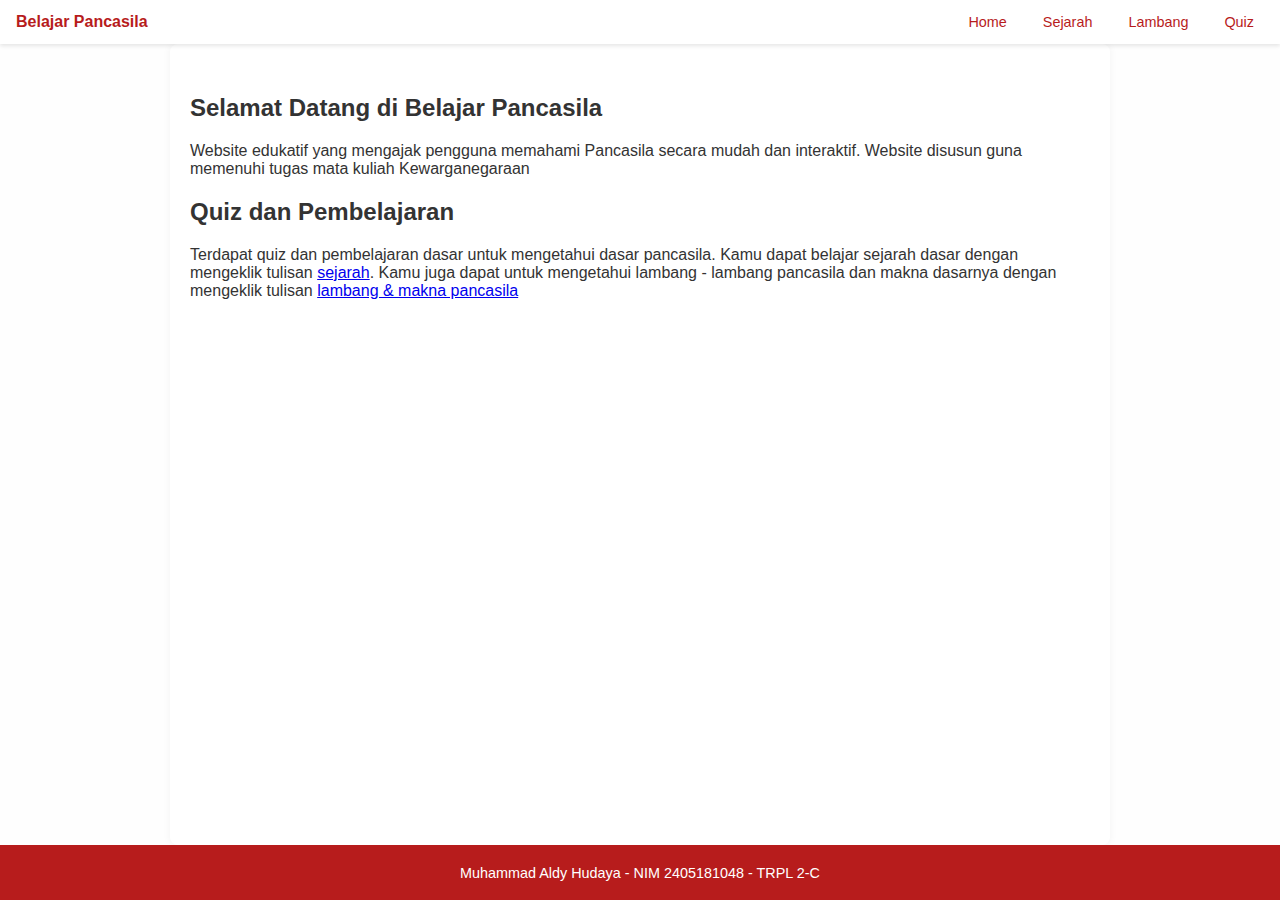
<file: index.html>
<!DOCTYPE html>
<html lang="id">
<head>
  <meta charset="UTF-8">
  <meta name="viewport" content="width=device-width, initial-scale=1.0">
  <title>Belajar Pancasila - Home</title>
  <link rel="stylesheet" href="style.css">
</head>
<body>

  <nav>
  <div class="brand">Belajar Pancasila</div>
  <div class="nav-links">
    <a href="index.html">Home</a>
    <a href="sejarah.html">Sejarah</a>
    <a href="lambang.html">Lambang</a>
    <a href="quiz.html">Quiz</a>
    
  </div>
</nav>

  <main>
    <section>
      <h2>Selamat Datang di Belajar Pancasila</h2>
      <p>Website edukatif yang mengajak pengguna memahami Pancasila secara mudah dan interaktif. Website disusun guna memenuhi tugas mata kuliah Kewarganegaraan</p>
      <h2>Quiz dan Pembelajaran</h2>
      <p>Terdapat quiz dan pembelajaran dasar untuk mengetahui dasar pancasila. Kamu dapat belajar sejarah dasar dengan mengeklik tulisan <a href="sejarah.html">sejarah</a>.
      Kamu juga dapat untuk mengetahui lambang - lambang pancasila dan makna dasarnya dengan mengeklik tulisan <a href="lambang.html">lambang & makna pancasila</a> </p>
    </section>
  </main>

  <footer>
    <p>Muhammad Aldy Hudaya - NIM 2405181048 - TRPL 2-C</p>
  </footer>
</body>
</html>
</file>
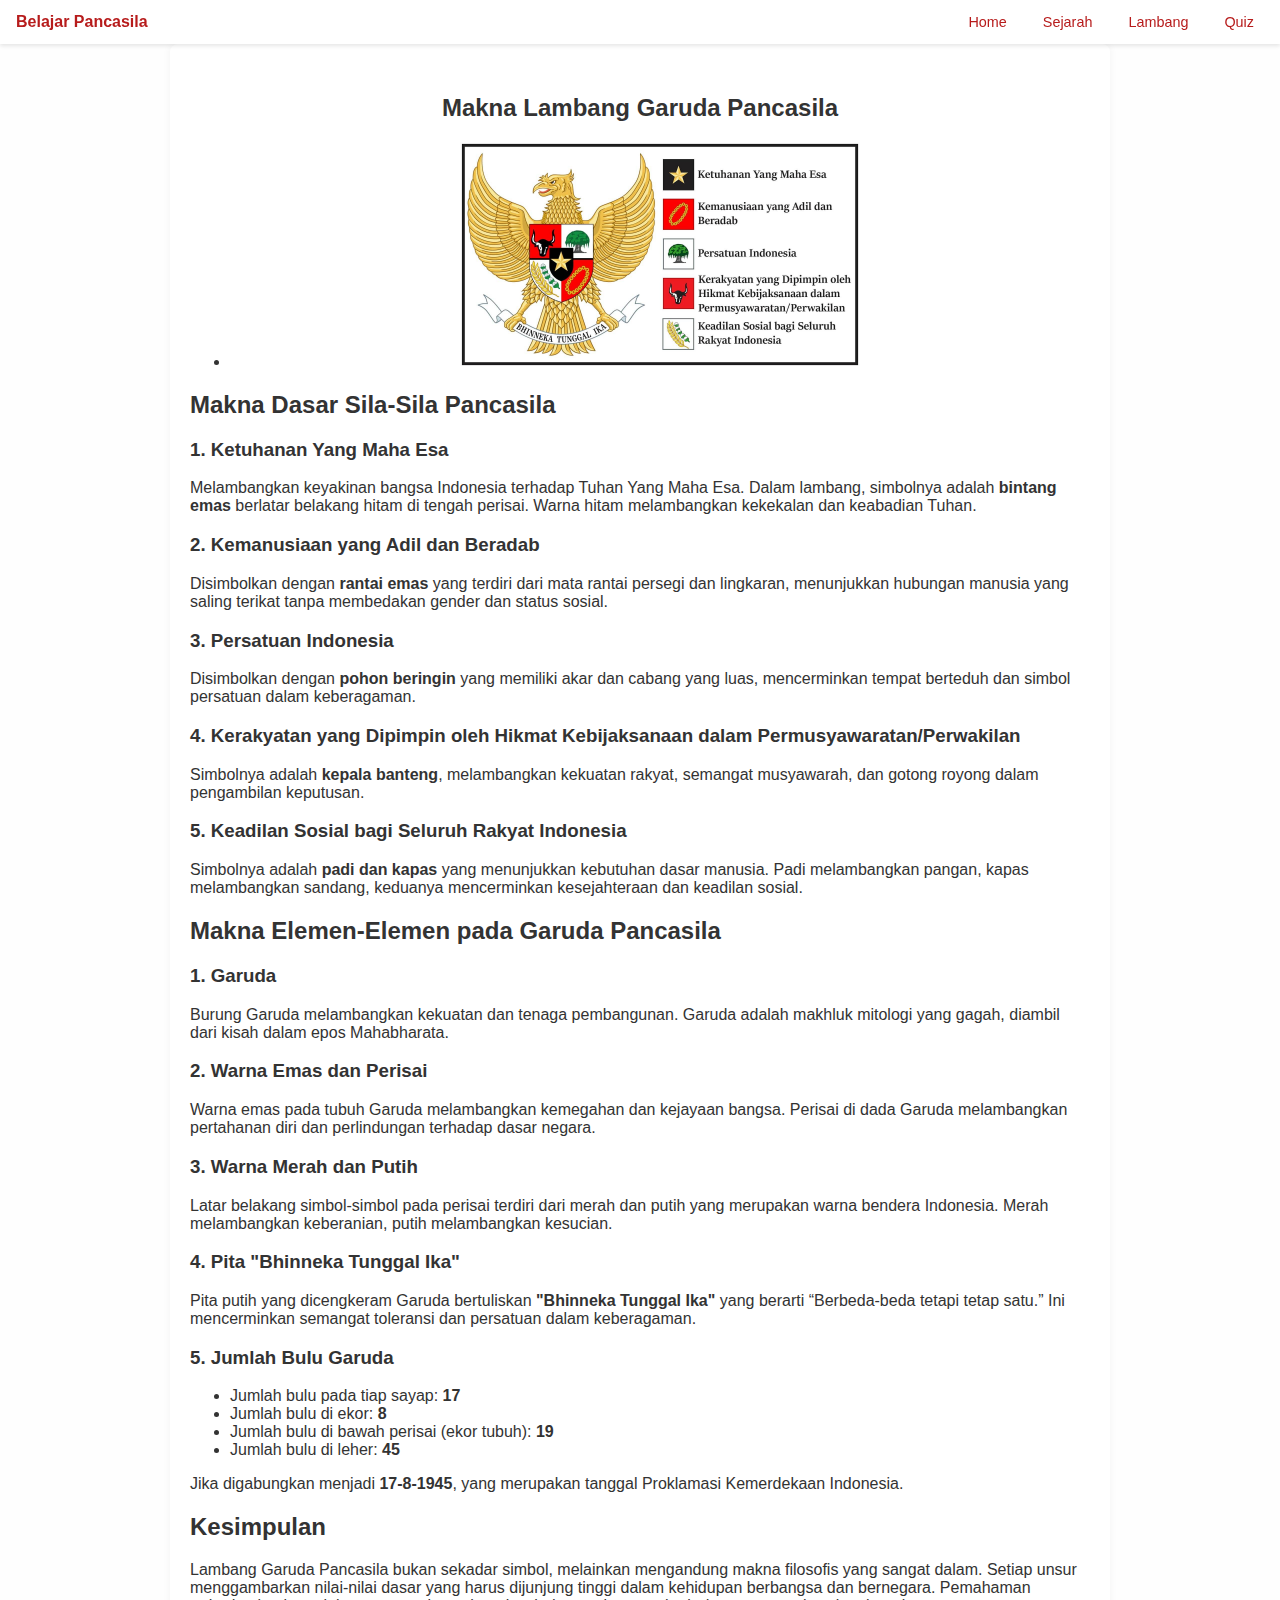
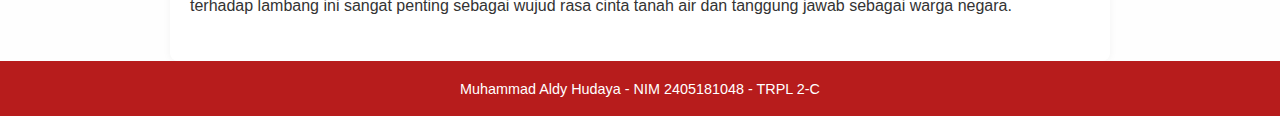
<file: lambang.html>
<!DOCTYPE html>
<html lang="id">
<head>
  <meta charset="UTF-8">
  <meta name="viewport" content="width=device-width, initial-scale=1.0">
  <title>Lambang Pancasila</title>
  <link rel="stylesheet" href="style.css">
</head>
<body>


<nav>
  <div class="brand">Belajar Pancasila</div>
  <div class="nav-links">
    <a href="index.html">Home</a>
    <a href="sejarah.html">Sejarah</a>
    <a href="lambang.html">Lambang</a>
    <a href="quiz.html">Quiz</a>
    
  </div>
</nav>

<main>
  <section>
    <h2 style="text-align: center;">Makna Lambang Garuda Pancasila</h2>
    <ul>
      <li style="text-align: center;"><img src="img/Pancasila-dan-Lambangnya.jpg" width="400" alt="Lambang Garuda Pancasila"></li>
    </ul>

    <h2>Makna Dasar Sila-Sila Pancasila</h2>

    <h3>1. Ketuhanan Yang Maha Esa</h3>
    <p>Melambangkan keyakinan bangsa Indonesia terhadap Tuhan Yang Maha Esa. Dalam lambang, simbolnya adalah <strong>bintang emas</strong> berlatar belakang hitam di tengah perisai. Warna hitam melambangkan kekekalan dan keabadian Tuhan.</p>

    <h3>2. Kemanusiaan yang Adil dan Beradab</h3>
    <p>Disimbolkan dengan <strong>rantai emas</strong> yang terdiri dari mata rantai persegi dan lingkaran, menunjukkan hubungan manusia yang saling terikat tanpa membedakan gender dan status sosial.</p>

    <h3>3. Persatuan Indonesia</h3>
    <p>Disimbolkan dengan <strong>pohon beringin</strong> yang memiliki akar dan cabang yang luas, mencerminkan tempat berteduh dan simbol persatuan dalam keberagaman.</p>

    <h3>4. Kerakyatan yang Dipimpin oleh Hikmat Kebijaksanaan dalam Permusyawaratan/Perwakilan</h3>
    <p>Simbolnya adalah <strong>kepala banteng</strong>, melambangkan kekuatan rakyat, semangat musyawarah, dan gotong royong dalam pengambilan keputusan.</p>

    <h3>5. Keadilan Sosial bagi Seluruh Rakyat Indonesia</h3>
    <p>Simbolnya adalah <strong>padi dan kapas</strong> yang menunjukkan kebutuhan dasar manusia. Padi melambangkan pangan, kapas melambangkan sandang, keduanya mencerminkan kesejahteraan dan keadilan sosial.</p>

    <h2>Makna Elemen-Elemen pada Garuda Pancasila</h2>

    <h3>1. Garuda</h3>
    <p>Burung Garuda melambangkan kekuatan dan tenaga pembangunan. Garuda adalah makhluk mitologi yang gagah, diambil dari kisah dalam epos Mahabharata.</p>

    <h3>2. Warna Emas dan Perisai</h3>
    <p>Warna emas pada tubuh Garuda melambangkan kemegahan dan kejayaan bangsa. Perisai di dada Garuda melambangkan pertahanan diri dan perlindungan terhadap dasar negara.</p>

    <h3>3. Warna Merah dan Putih</h3>
    <p>Latar belakang simbol-simbol pada perisai terdiri dari merah dan putih yang merupakan warna bendera Indonesia. Merah melambangkan keberanian, putih melambangkan kesucian.</p>

    <h3>4. Pita "Bhinneka Tunggal Ika"</h3>
    <p>Pita putih yang dicengkeram Garuda bertuliskan <strong>"Bhinneka Tunggal Ika"</strong> yang berarti “Berbeda-beda tetapi tetap satu.” Ini mencerminkan semangat toleransi dan persatuan dalam keberagaman.</p>

    <h3>5. Jumlah Bulu Garuda</h3>
    <ul>
      <li>Jumlah bulu pada tiap sayap: <strong>17</strong></li>
      <li>Jumlah bulu di ekor: <strong>8</strong></li>
      <li>Jumlah bulu di bawah perisai (ekor tubuh): <strong>19</strong></li>
      <li>Jumlah bulu di leher: <strong>45</strong></li>
    </ul>
    <p>Jika digabungkan menjadi <strong>17-8-1945</strong>, yang merupakan tanggal Proklamasi Kemerdekaan Indonesia.</p>

    <h2>Kesimpulan</h2>
    <p>Lambang Garuda Pancasila bukan sekadar simbol, melainkan mengandung makna filosofis yang sangat dalam. Setiap unsur menggambarkan nilai-nilai dasar yang harus dijunjung tinggi dalam kehidupan berbangsa dan bernegara. Pemahaman terhadap lambang ini sangat penting sebagai wujud rasa cinta tanah air dan tanggung jawab sebagai warga negara.</p>
  </section>
</main>

  <footer>
    <p>Muhammad Aldy Hudaya - NIM 2405181048 - TRPL 2-C</p>
  </footer>
</body>
</html>
</file>
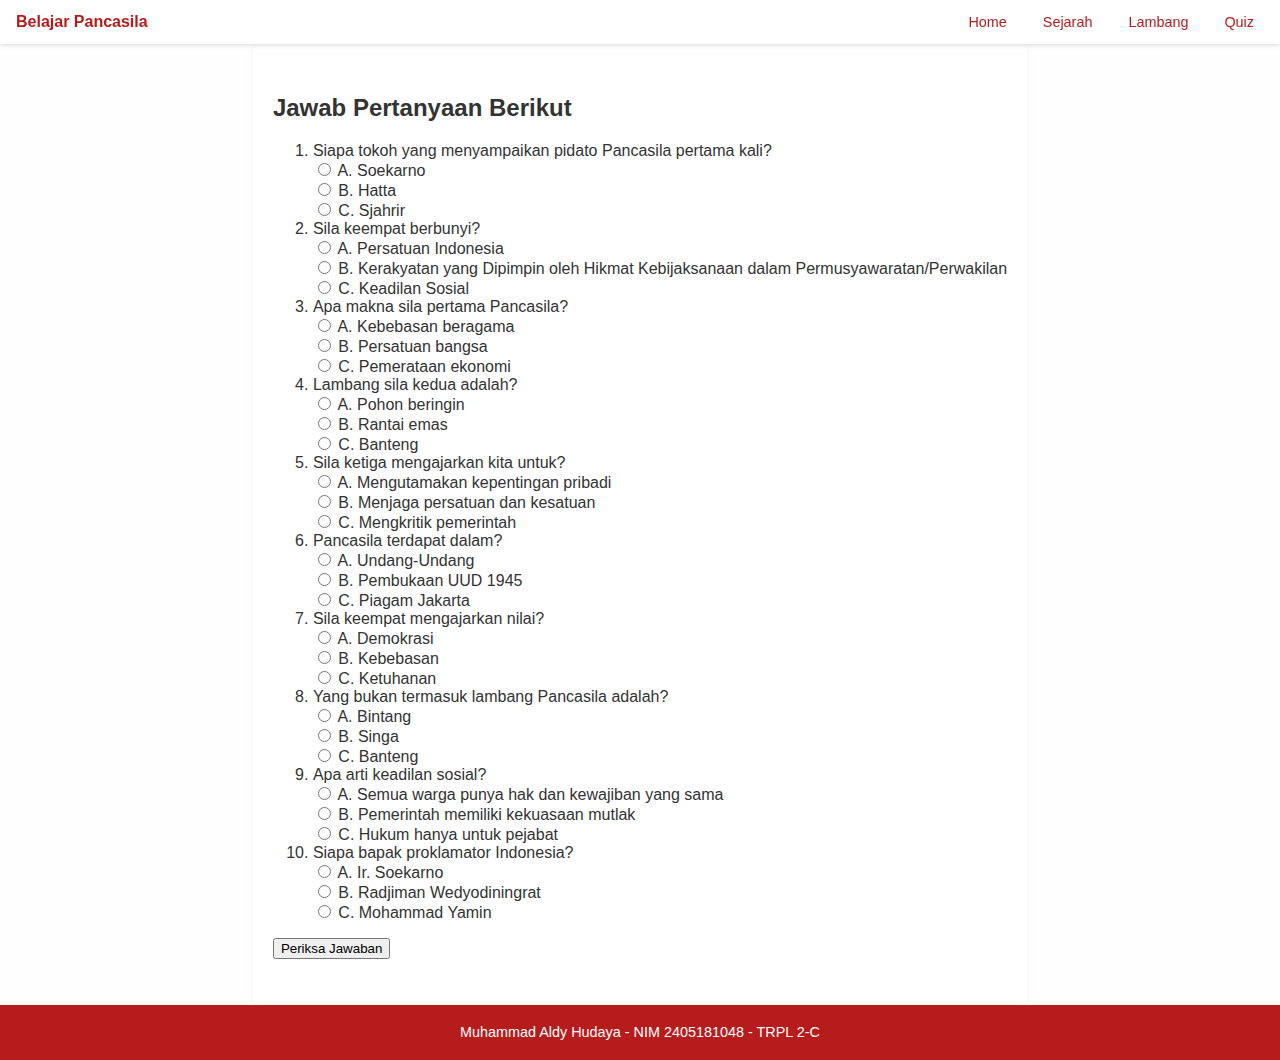
<file: quiz.html>
<!DOCTYPE html>
<html lang="id">
<head>
  <meta charset="UTF-8">
  <meta name="viewport" content="width=device-width, initial-scale=1.0">
  <title>Kuis Pancasila</title>
  <link rel="stylesheet" href="style.css">
</head>
<body>

  <nav>
    <div class="brand">Belajar Pancasila</div>
    <div class="nav-links">
      <a href="index.html">Home</a>
      <a href="sejarah.html">Sejarah</a>
      <a href="lambang.html">Lambang</a>
      <a href="quiz.html">Quiz</a>
    </div>
  </nav>

  <main>
    <section>
      <h2>Jawab Pertanyaan Berikut</h2>
      <form id="quizForm">
        <ol>
          <li>
            Siapa tokoh yang menyampaikan pidato Pancasila pertama kali?<br>
            <input type="radio" name="q1" value="A"> A. Soekarno<br>
            <input type="radio" name="q1" value="B"> B. Hatta<br>
            <input type="radio" name="q1" value="C"> C. Sjahrir
          </li>
          <li>
            Sila keempat berbunyi?<br>
            <input type="radio" name="q2" value="A"> A. Persatuan Indonesia<br>
            <input type="radio" name="q2" value="B"> B. Kerakyatan yang Dipimpin oleh Hikmat Kebijaksanaan dalam Permusyawaratan/Perwakilan<br>
            <input type="radio" name="q2" value="C"> C. Keadilan Sosial
          </li>
          <li>
            Apa makna sila pertama Pancasila?<br>
            <input type="radio" name="q3" value="A"> A. Kebebasan beragama<br>
            <input type="radio" name="q3" value="B"> B. Persatuan bangsa<br>
            <input type="radio" name="q3" value="C"> C. Pemerataan ekonomi
          </li>
          <li>
            Lambang sila kedua adalah?<br>
            <input type="radio" name="q4" value="A"> A. Pohon beringin<br>
            <input type="radio" name="q4" value="B"> B. Rantai emas<br>
            <input type="radio" name="q4" value="C"> C. Banteng
          </li>
          <li>
            Sila ketiga mengajarkan kita untuk?<br>
            <input type="radio" name="q5" value="A"> A. Mengutamakan kepentingan pribadi<br>
            <input type="radio" name="q5" value="B"> B. Menjaga persatuan dan kesatuan<br>
            <input type="radio" name="q5" value="C"> C. Mengkritik pemerintah
          </li>
          <li>
            Pancasila terdapat dalam?<br>
            <input type="radio" name="q6" value="A"> A. Undang-Undang<br>
            <input type="radio" name="q6" value="B"> B. Pembukaan UUD 1945<br>
            <input type="radio" name="q6" value="C"> C. Piagam Jakarta
          </li>
          <li>
            Sila keempat mengajarkan nilai?<br>
            <input type="radio" name="q7" value="A"> A. Demokrasi<br>
            <input type="radio" name="q7" value="B"> B. Kebebasan<br>
            <input type="radio" name="q7" value="C"> C. Ketuhanan
          </li>
          <li>
            Yang bukan termasuk lambang Pancasila adalah?<br>
            <input type="radio" name="q8" value="A"> A. Bintang<br>
            <input type="radio" name="q8" value="B"> B. Singa<br>
            <input type="radio" name="q8" value="C"> C. Banteng
          </li>
          <li>
            Apa arti keadilan sosial?<br>
            <input type="radio" name="q9" value="A"> A. Semua warga punya hak dan kewajiban yang sama<br>
            <input type="radio" name="q9" value="B"> B. Pemerintah memiliki kekuasaan mutlak<br>
            <input type="radio" name="q9" value="C"> C. Hukum hanya untuk pejabat
          </li>
          <li>
            Siapa bapak proklamator Indonesia?<br>
            <input type="radio" name="q10" value="A"> A. Ir. Soekarno<br>
            <input type="radio" name="q10" value="B"> B. Radjiman Wedyodiningrat<br>
            <input type="radio" name="q10" value="C"> C. Mohammad Yamin
          </li>
        </ol>
        <button type="button" onclick="checkAnswers()">Periksa Jawaban</button>
      </form>
      <p id="result"></p>
    </section>
  </main>

  <footer>
    <p>Muhammad Aldy Hudaya - NIM 2405181048 - TRPL 2-C</p>
  </footer>

  <script>
    function checkAnswers() {
      const answers = {
        q1: 'A',
        q2: 'B',
        q3: 'A',
        q4: 'B',
        q5: 'B',
        q6: 'B',
        q7: 'A',
        q8: 'B',
        q9: 'A',
        q10: 'A'
      };

      let score = 0;
      let total = Object.keys(answers).length;

      for (let q in answers) {
        let radios = document.getElementsByName(q);
        for (let radio of radios) {
          if (radio.checked && radio.value === answers[q]) {
            score++;
          }
        }
      }

      const result = document.getElementById('result');
      result.innerHTML = `Skor kamu: ${score} dari ${total}`;
    }
  </script>

</body>
</html>
</file>
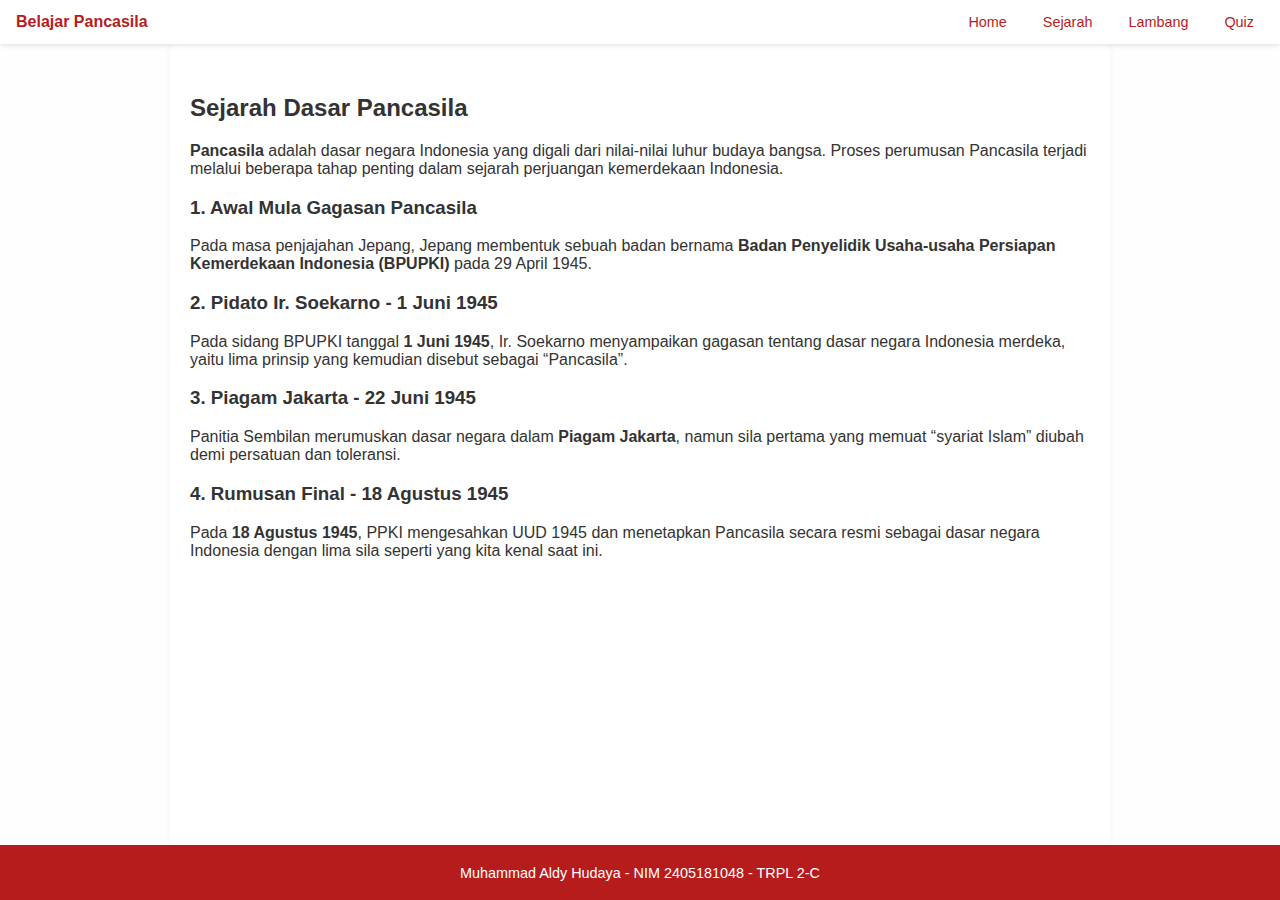
<file: sejarah.html>
<!DOCTYPE html>
<html lang="id">
<head>
  <meta charset="UTF-8">
  <meta name="viewport" content="width=device-width, initial-scale=1.0">
  <title>Sejarah Pancasila</title>
  <link rel="stylesheet" href="style.css">
</head>
<body>

  <nav>
    <div class="brand">Belajar Pancasila</div>
    <div class="nav-links">
      <a href="index.html">Home</a>
      <a href="sejarah.html">Sejarah</a>
      <a href="lambang.html">Lambang</a>
      <a href="quiz.html">Quiz</a>
    </div>
  </nav>

  <main>

    <section>
      <h2>Sejarah Dasar Pancasila</h2>
      <p><strong>Pancasila</strong> adalah dasar negara Indonesia yang digali dari nilai-nilai luhur budaya bangsa. Proses perumusan Pancasila terjadi melalui beberapa tahap penting dalam sejarah perjuangan kemerdekaan Indonesia.</p>

      <h3>1. Awal Mula Gagasan Pancasila</h3>
      <p>Pada masa penjajahan Jepang, Jepang membentuk sebuah badan bernama <strong>Badan Penyelidik Usaha-usaha Persiapan Kemerdekaan Indonesia (BPUPKI)</strong> pada 29 April 1945.</p>

      <h3>2. Pidato Ir. Soekarno - 1 Juni 1945</h3>
      <p>Pada sidang BPUPKI tanggal <strong>1 Juni 1945</strong>, Ir. Soekarno menyampaikan gagasan tentang dasar negara Indonesia merdeka, yaitu lima prinsip yang kemudian disebut sebagai “Pancasila”.</p>

      <h3>3. Piagam Jakarta - 22 Juni 1945</h3>
      <p>Panitia Sembilan merumuskan dasar negara dalam <strong>Piagam Jakarta</strong>, namun sila pertama yang memuat “syariat Islam” diubah demi persatuan dan toleransi.</p>

      <h3>4. Rumusan Final - 18 Agustus 1945</h3>
      <p>Pada <strong>18 Agustus 1945</strong>, PPKI mengesahkan UUD 1945 dan menetapkan Pancasila secara resmi sebagai dasar negara Indonesia dengan lima sila seperti yang kita kenal saat ini.</p>
    </section>
  </main>

  <footer>
    <p>Muhammad Aldy Hudaya - NIM 2405181048 - TRPL 2-C</p>
  </footer>
</body>
</html>
</file>
<file: style.css>
body {
  font-family: 'Segoe UI', Tahoma, Geneva, Verdana, sans-serif;
  margin: 0;
  padding: 0;
  background-color: #fefefe;
  color: #333;
  display: flex;
  flex-direction: column;
  min-height: 100vh;
}

header {
  background-color: #b71c1c;
  color: white;
  text-align: center;
  padding: 1.5em 1em;
}

nav {
  background-color: #ffffff;
  box-shadow: 0 2px 4px rgba(0, 0, 0, 0.1);
  display: flex;
  justify-content: space-between;
  align-items: center;
  padding: 0.5em 1em;
  position: sticky;
  top: 0;
  z-index: 999;
}

nav .brand {
  font-weight: bold;
  font-size: 1em;
  color: #b71c1c;
}

nav .nav-links {
  display: flex;
  gap: 1em;
}

nav .nav-links a {
  color: #b71c1c;
  text-decoration: none;
  font-weight: 500;
  font-size: 0.9em;
  padding: 6px 10px;
  border-radius: 4px;
  transition: background-color 0.3s, color 0.3s;
}

nav .nav-links a:hover {
  background-color: #fce4ec;
  color: #880e4f;
}

main {
  flex: 1;
  padding: 30px 20px;
  max-width: 900px;
  margin: auto;
  background-color: #fff;
  box-shadow: 0 0 8px rgba(0, 0, 0, 0.05);
  border-radius: 8px;
}

footer {
  background-color: #b71c1c;
  color: white;
  text-align: center;
  padding: 1em;
  font-size: 0.9em;
  margin-top: auto;
}

footer p {
  margin: 5px 0;
}
</file>
